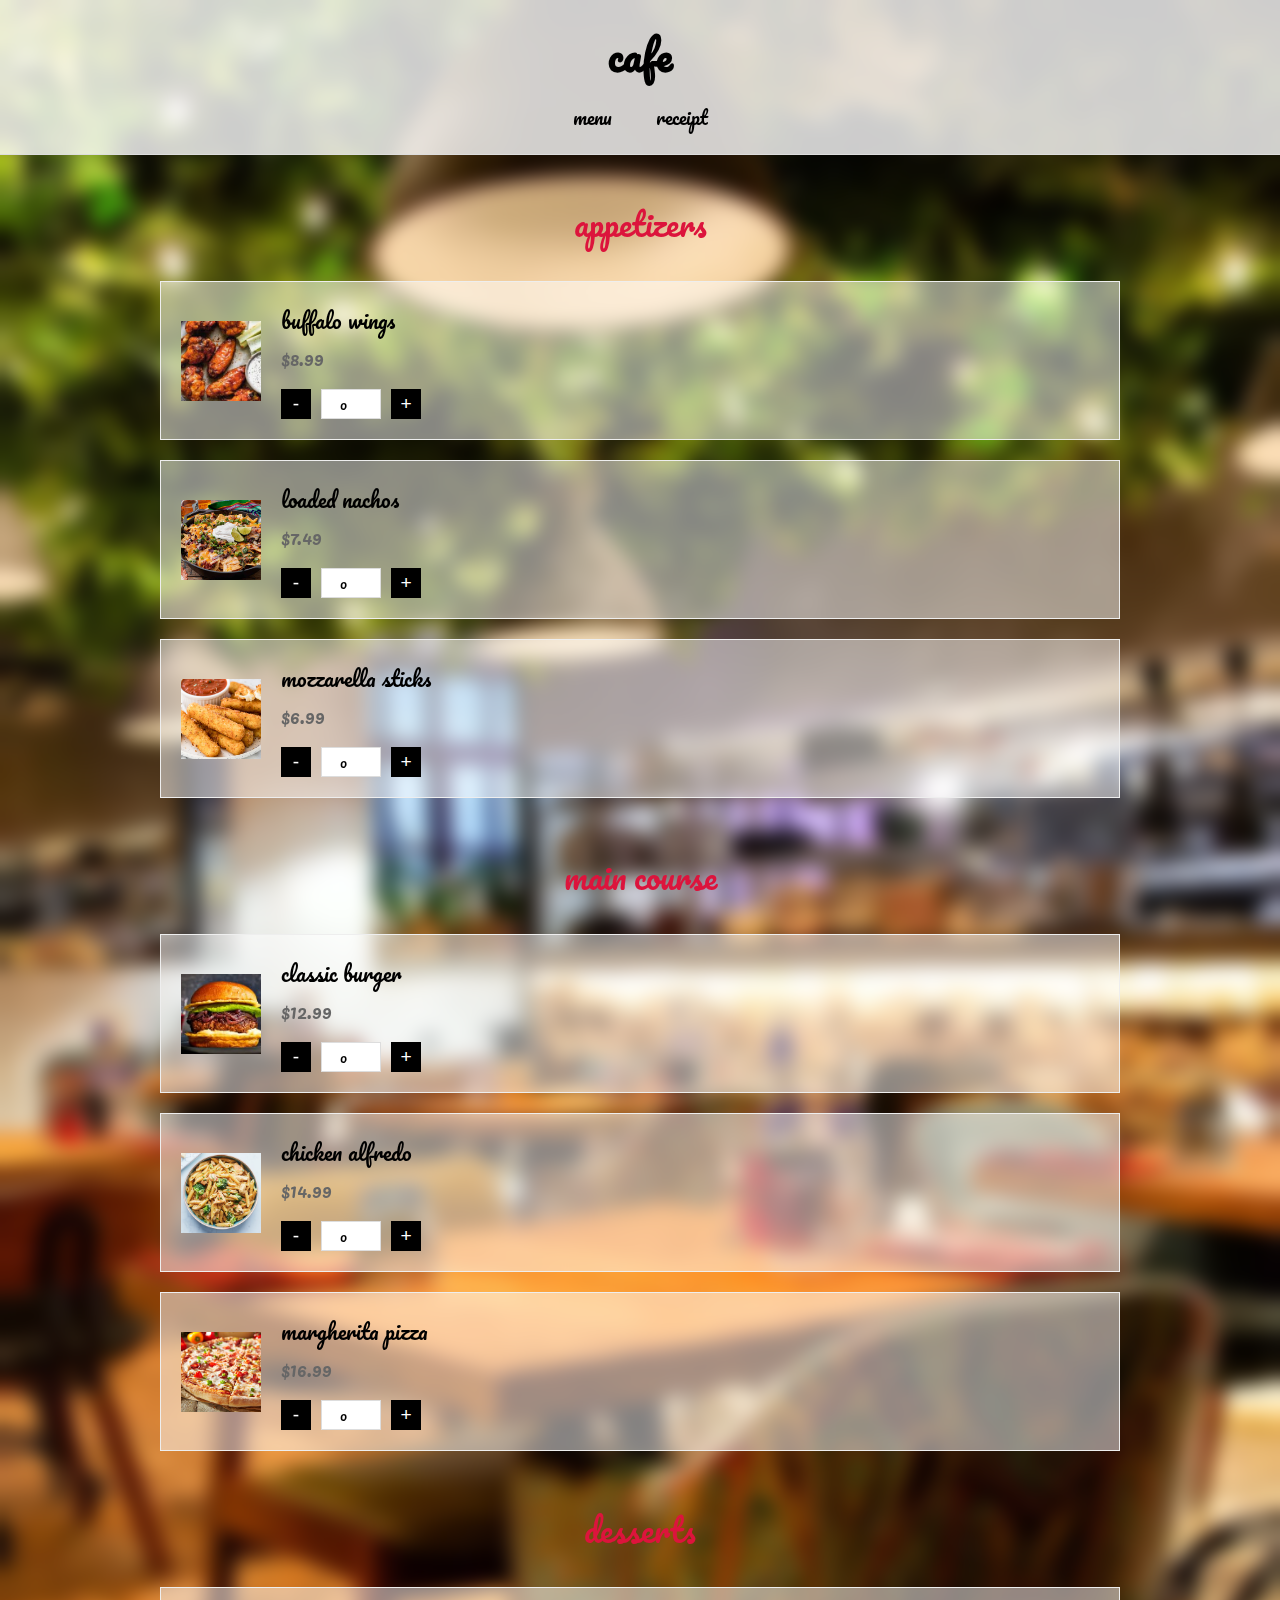
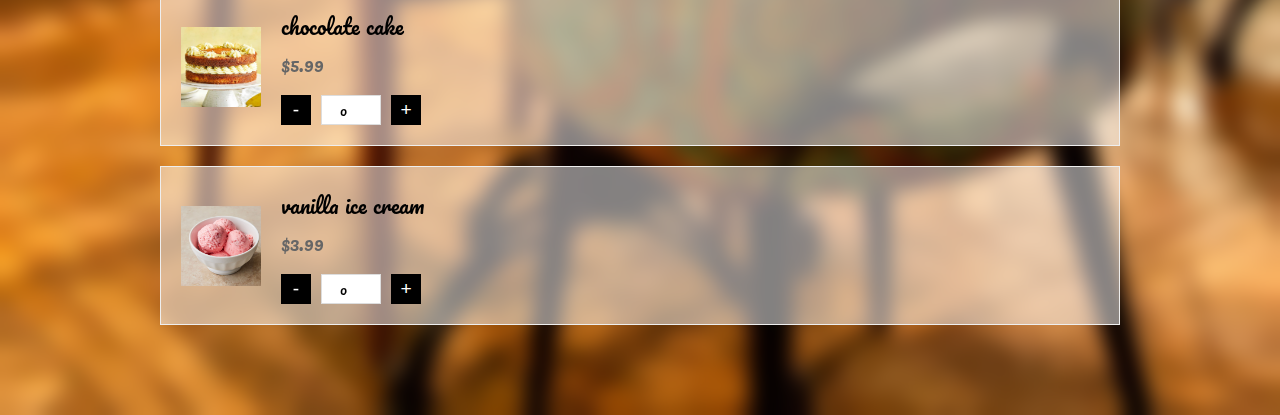
<file: index.html>
<!DOCTYPE html>
<html>
<head>
    <meta charset="UTF-8">
    <meta name="viewport" content="width=device-width, initial-scale=1.0">
    <title>cafe.</title>
    <link rel="stylesheet" href="style.css">
    <link href="https://fonts.googleapis.com/css2?family=Pacifico&display=swap" rel="stylesheet">
</head>
<body>
    <div class="header">
        <h1>cafe</h1>
        <div class="nav">
            <a href="index.html">menu</a>
            <a href="receipt.html">receipt</a>
        </div>
    </div>

    <div class="container">
        <div class="section">
            <h2>appetizers</h2>
            <div class="item">
                <img src="images/wings.png" alt="wings">
                <div class="item-info">
                    <h3>buffalo wings</h3>
                    <p>$8.99</p>
                    <div class="quantity-controls">
                        <button class="minus-btn" data-item="wings">-</button>
                        <input type="number" class="qty-input" data-item="wings" value="0" min="0">
                        <button class="plus-btn" data-item="wings">+</button>
                    </div>
                </div>
            </div>
            <div class="item">
                <img src="images/nachos.png" alt="nachos">
                <div class="item-info">
                    <h3>loaded nachos</h3>
                    <p>$7.49</p>
                    <div class="quantity-controls">
                        <button class="minus-btn" data-item="nachos">-</button>
                        <input type="number" class="qty-input" data-item="nachos" value="0" min="0">
                        <button class="plus-btn" data-item="nachos">+</button>
                    </div>
                </div>
            </div>
            <div class="item">
                <img src="images/mozzsticks.png" alt="mozzsticks">
                <div class="item-info">
                    <h3>mozzarella sticks</h3>
                    <p>$6.99</p>
                    <div class="quantity-controls">
                        <button class="minus-btn" data-item="mozzsticks">-</button>
                        <input type="number" class="qty-input" data-item="mozzsticks" value="0" min="0">
                        <button class="plus-btn" data-item="mozzsticks">+</button>
                    </div>
                </div>
            </div>
        </div>

        <div class="section">
            <h2>main course</h2>
            <div class="item">
                <img src="images/burger.png" alt="burger">
                <div class="item-info">
                    <h3>classic burger</h3>
                    <p>$12.99</p>
                    <div class="quantity-controls">
                        <button class="minus-btn" data-item="burger">-</button>
                        <input type="number" class="qty-input" data-item="burger" value="0" min="0">
                        <button class="plus-btn" data-item="burger">+</button>
                    </div>
                </div>
            </div>
            <div class="item">
                <img src="images/pasta.png" alt="pasta">
                <div class="item-info">
                    <h3>chicken alfredo</h3>
                    <p>$14.99</p>
                    <div class="quantity-controls">
                        <button class="minus-btn" data-item="pasta">-</button>
                        <input type="number" class="qty-input" data-item="pasta" value="0" min="0">
                        <button class="plus-btn" data-item="pasta">+</button>
                    </div>
                </div>
            </div>
            <div class="item">
                <img src="images/pizza.png" alt="pizza">
                <div class="item-info">
                    <h3>margherita pizza</h3>
                    <p>$16.99</p>
                    <div class="quantity-controls">
                        <button class="minus-btn" data-item="pizza">-</button>
                        <input type="number" class="qty-input" data-item="pizza" value="0" min="0">
                        <button class="plus-btn" data-item="pizza">+</button>
                    </div>
                </div>
            </div>
        </div>

        <div class="section">
            <h2>desserts</h2>
            <div class="item">
                <img src="images/cake.png" alt="cake">
                <div class="item-info">
                    <h3>chocolate cake</h3>
                    <p>$5.99</p>
                    <div class="quantity-controls">
                        <button class="minus-btn" data-item="cake">-</button>
                        <input type="number" class="qty-input" data-item="cake" value="0" min="0">
                        <button class="plus-btn" data-item="cake">+</button>
                    </div>
                </div>
            </div>
            <div class="item">
                <img src="images/icecream.png" alt="icecream">
                <div class="item-info">
                    <h3>vanilla ice cream</h3>
                    <p>$3.99</p>
                    <div class="quantity-controls">
                        <button class="minus-btn" data-item="icecream">-</button>
                        <input type="number" class="qty-input" data-item="icecream" value="0" min="0">
                        <button class="plus-btn" data-item="icecream">+</button>
                    </div>
                </div>
            </div>
        </div>

        <div class="error-message" id="error-msg"></div>
    </div>

    <script src="script.js"></script>
</body>
</html>
</file>
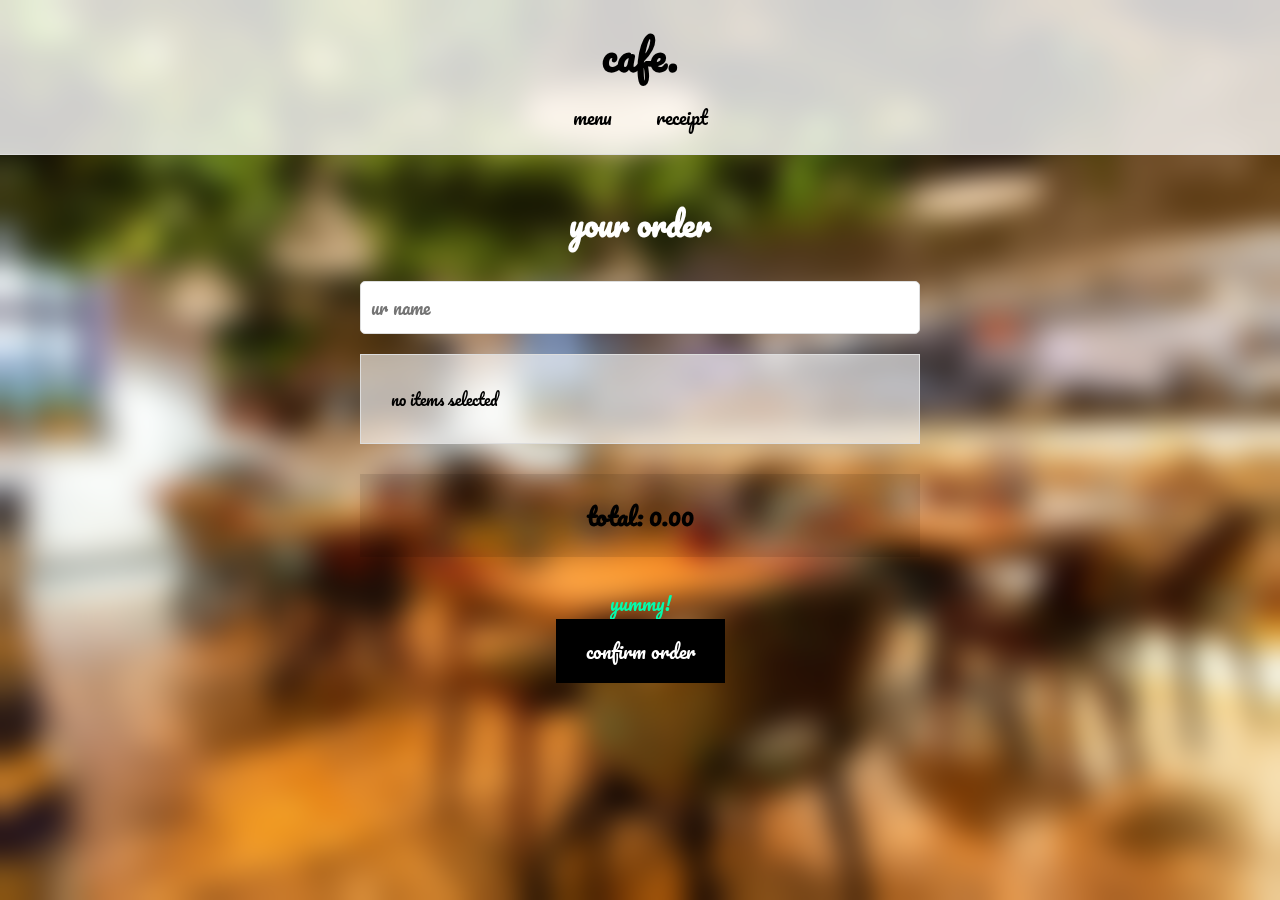
<file: receipt.html>
<html>
<head>
    <meta name="viewport" content="width=device-width, initial-scale=1.0">
    <title>cafe receipt</title>
    <link rel="stylesheet" href="style.css">
    <link href="https://fonts.googleapis.com/css2?family=Pacifico&display=swap" rel="stylesheet">
</head>
<body class="receipt-body">
    <div class="header">
        <h1>cafe.</h1>
        <div class="nav">
            <a href="index.html">menu</a>
            <a href="receipt.html">receipt</a>
        </div>
    </div>

    <div class="receipt-container">
        <h2 class="whos-order">your order</h2>
        <input type="text" id="name" placeholder="ur name">
        <div class="order-list" id="order-list">
            <p>no items selected</p>
        </div>
        
        <div class="total" id="total-section">
            <h3>total: $0.00</h3>
        </div>
        <h3 class="yummy-msg">yummy!</h3>

        <div class="actions">
            <button id="confirm-btn">confirm order</button>
            <div class="payment-section" id="payment-section">
                <p id="payment-status">select payment method</p>
                <div class="payment-options">
                    <button class="payment-btn" data-method="card">credit card</button>
                    <button class="payment-btn" data-method="cash">cash</button>
                    <button class="payment-btn" data-method="mobile">mobile pay</button>
                </div>
            </div>
        </div>

        <div class="final-message" id="final-message"></div>
    </div>

    <script src="script.js"></script>
</body>
</html>
</file>
<file: style.css>
* {
    margin: 0;
    padding: 0;
    box-sizing: border-box;
}

body {
    font-family: 'Pacifico', cursive;
    background: url('images/background.png') center/cover;
    backdrop-filter: blur(10px);
    color: black;
    min-height: 100vh;
}

.receipt-body {
    background: url('images/background.png') center/cover;
    backdrop-filter: blur(15px);
}

.header {
    background: rgba(255,255,255,0.8);
    backdrop-filter: blur(20px);
    padding: 20px;
    text-align: center;
    border-bottom: 1px solid #ddd;
}

.header h1 {
    font-size: 2.5em;
    margin-bottom: 10px;
}

.nav a {
    color: black;
    text-decoration: none;
    margin: 0 20px;
    font-size: 1.2em;
    transition: opacity 0.3s;
}

.nav a:hover {
    opacity: 0.6;
}

.container {
    max-width: 1000px;
    margin: 0 auto;
    padding: 40px 20px;
}

.section {
    margin-bottom: 50px;
}

.section h2 {
    font-size: 2em;
    color:crimson;
    font-weight: lighter;
    margin-bottom: 30px;
    text-align: center;
}

.item {
    display: flex;
    align-items: center;
    background: rgba(255,255,255,0.5);
    backdrop-filter: blur(10px);
    margin-bottom: 20px;
    padding: 20px;
    border: 1px solid #eee;
    transition: all 0.3s;
}

.item:hover {
    background: rgba(255,255,255,0.8);
    transform: translateY(-2px);
}

.item img {
    width: 80px;
    height: 80px;
    margin-right: 20px;
    object-fit: cover;
}

.item-info {
    flex: 1;
}

.item-info h3 {
    font-size: 1.3em;
    margin-bottom: 5px;
    font-weight: lighter;
}

.item-info p {
    font-size: 1.1em;
    color: #666;
    margin-bottom: 15px;
}

.quantity-controls {
    display: flex;
    align-items: center;
    gap: 10px;
}

.minus-btn, .plus-btn {
    background: black;
    color: white;
    border: none;
    width: 30px;
    height: 30px;
    cursor: pointer;
    font-size: 1.2em;
    transition: opacity 0.3s;
}

.minus-btn:hover, .plus-btn:hover {
    opacity: 0.7;
}

.qty-input {
    width: 60px;
    height: 30px;
    text-align: center;
    border: 1px solid #ddd;
    font-family: 'Pacifico', cursive;
}

.error-message {
    position: fixed;
    top: 50%;
    left: 50%;
    transform: translate(-50%, -50%);
    background: red;
    color: white;
    padding: 20px;
    font-size: 1.2em;
    opacity: 0;
    transition: opacity 0.3s;
    z-index: 1000;
}

.receipt-container {
    max-width: 600px;
    margin: 0 auto;
    padding: 40px 20px;
    text-align: center;
}

.receipt-container h2 {
    font-size: 2em;
    margin-bottom: 30px;
}

.order-list {
    background: rgba(255,255,255,0.6);
    backdrop-filter: blur(10px);
    padding: 30px;
    margin-bottom: 30px;
    border: 1px solid #ddd;
    text-align: left;
}

.order-item {
    display: flex;
    justify-content: space-between;
    margin-bottom: 10px;
    font-size: 1.1em;
}

.total {
    background: rgba(0,0,0,0.1);
    padding: 20px;
    margin-bottom: 30px;
    font-size: 1.3em;
}

.actions {
    margin-bottom: 30px;
}

#confirm-btn {
    background: black;
    color: white;
    border: none;
    padding: 15px 30px;
    font-size: 1.2em;
    font-family: 'Pacifico', cursive;
    cursor: pointer;
    transition: opacity 0.3s;
    margin-bottom: 20px;
}

#confirm-btn:hover {
    opacity: 0.7;
}

.payment-section {
    opacity: 0;
    transition: opacity 0.5s;
    margin-top: 20px;
}

.payment-section.show {
    opacity: 1;
}

#payment-status {
    font-size: 1.1em;
    margin-bottom: 15px;
}

.payment-options {
    display: flex;
    gap: 15px;
    justify-content: center;
    flex-wrap: wrap;
}

.payment-btn {
    background: rgba(0,0,0,0.1);
    border: 1px solid #ddd;
    padding: 10px 20px;
    font-family: 'Pacifico', cursive;
    cursor: pointer;
    transition: all 0.3s;
}

.payment-btn:hover {
    background: rgba(0,0,0,0.2);
}

.final-message {
    font-size: 1.3em;
    opacity: 0;
    transition: opacity 0.5s;
    margin-top: 30px;
}

.final-message.success {
    color: green;
    opacity: 1;
}

.yummy-msg{
    font-weight:lighter;
    color:aquamarine
}

#name {
    width: 100%;
    padding: 10px;
    font-size: 1.1em;
    border: 1px solid #ddd;
    border-radius: 5px;
    margin-bottom: 20px;
    font-family: 'Pacifico', cursive;
}

.whos-order {
    color: white;
}
</file>
